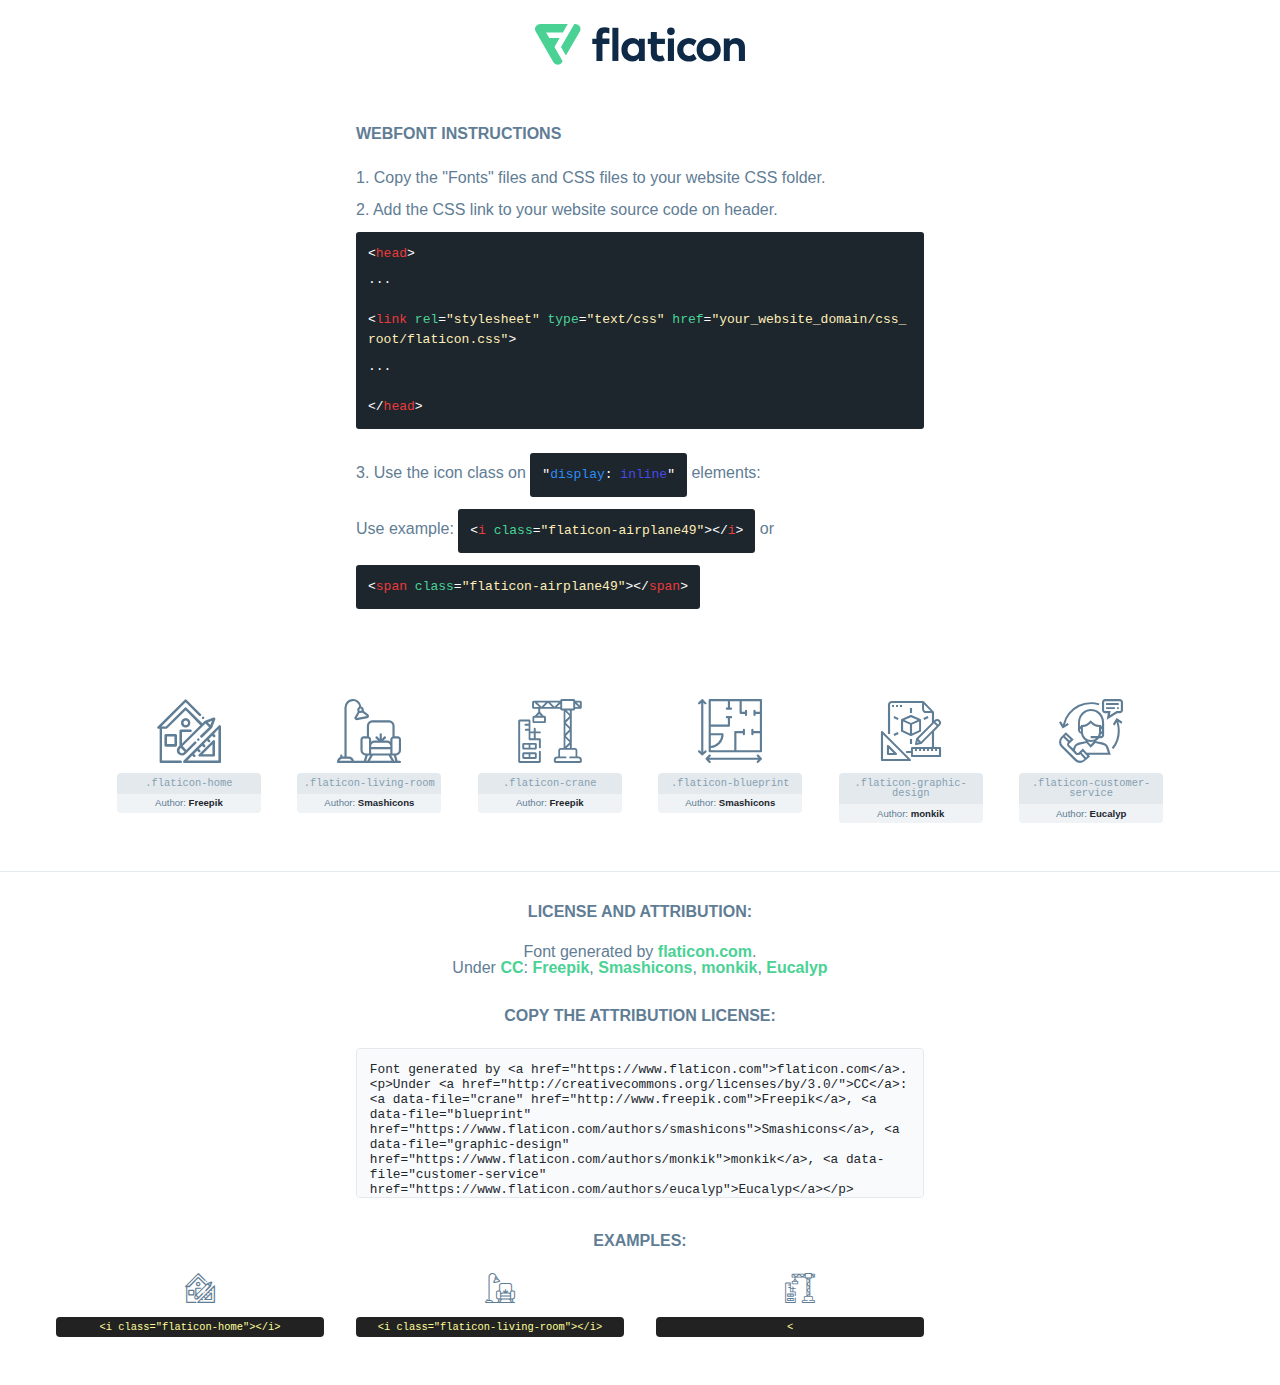
<file: myproject/staticfiles/font-flaticon/flaticon.html>
<!DOCTYPE html>
<html lang="en">
<head>
    <title>Flaticon Webfont</title>
    <link rel="stylesheet" type="text/css" href="flaticon.css"/>
    <meta charset="UTF-8">
    <style>
        html, body, div, span, applet, object, iframe,
        h1, h2, h3, h4, h5, h6, p, blockquote, pre,
        a, abbr, acronym, address, big, cite, code,
        del, dfn, em, img, ins, kbd, q, s, samp,
        small, strike, strong, sub, sup, tt, var,
        b, u, i, center,
        dl, dt, dd, ol, ul, li,
        fieldset, form, label, legend,
        table, caption, tbody, tfoot, thead, tr, th, td,
        article, aside, canvas, details, embed,
        figure, figcaption, footer, header, hgroup,
        menu, nav, output, ruby, section, summary,
        time, mark, audio, video {
            margin: 0;
            padding: 0;
            border: 0;
            font-size: 100%;
            font: inherit;
            vertical-align: baseline;
        }

        /* HTML5 display-role reset for older browsers */
        article, aside, details, figcaption, figure,
        footer, header, hgroup, menu, nav, section {
            display: block;
        }

        body {
            line-height: 1;
        }

        ol, ul {
            list-style: none;
        }

        blockquote, q {
            quotes: none;
        }

        blockquote:before, blockquote:after,
        q:before, q:after {
            content: '';
            content: none;
        }

        table {
            border-collapse: collapse;
            border-spacing: 0;
        }

        body {
            font-family: Helvetica, Arial, sans-serif;
            font-size: 16px;
            color: #5f7d95;
        }

        a {
            color: #4AD295;
            font-weight: bold;
            text-decoration: none;
        }

        * {
            -moz-box-sizing: border-box;
            -webkit-box-sizing: border-box;
            box-sizing: border-box;
            margin: 0;
            padding: 0;
        }

        [class^="flaticon-"]:before, [class*=" flaticon-"]:before, [class^="flaticon-"]:after, [class*=" flaticon-"]:after {
            font-family: Flaticon;
            font-size: 30px;
            font-style: normal;
            margin-left: 20px;
            color: #333;
        }

        .wrapper {
            max-width: 600px;
            margin: auto;
            padding: 0 1em;
        }

        .title {
            margin-bottom: 24px;
            text-transform: uppercase;
            font-weight: bold;
        }

        header {
            text-align: center;
            padding: 24px;
        }

        header .logo {
            width: 210px;
            height: auto;
            border: none;
            display: inline-block;
        }

        header strong {
            font-size: 28px;
            font-weight: 500;
            vertical-align: middle;
        }

        .demo {
            margin: 2em auto;
            line-height: 1.25em;
        }

        .demo ul li {
            margin-bottom: 12px;
        }

        .demo ul li code {
            background-color: #1D262D;
            border-radius: 3px;
            padding: 12px;
            display: inline-block;
            color: #fff;
            font-family: Consolas, Monaco, Lucida Console, Liberation Mono, DejaVu Sans Mono, Bitstream Vera Sans Mono, Courier New, monospace;
            font-weight: lighter;
            margin-top: 12px;
            font-size: 13px;
            word-break: break-all;
        }

        .demo ul li code .red {
            color: #EC3A3B;
        }

        .demo ul li code .green {
            color: #4AD295;
        }

        .demo ul li code .yellow {
            color: #FFEEB6;
        }

        .demo ul li code .blue {
            color: #2C8CF4;
        }

        .demo ul li code .purple {
            color: #4949E7;
        }

        .demo ul li code .dots {
            margin-top: 0.5em;
            display: block;
        }

        #glyphs {
            border-bottom: 1px solid #E3E9ED;
            padding: 2em 0;
            text-align: center;
        }

        .glyph {
            display: inline-block;
            width: 9em;
            margin: 1em;
            text-align: center;
            vertical-align: top;
            background: #FFF;
        }

        .glyph .flaticon {
            padding: 10px;
            display: block;
            font-family: "Flaticon";
            font-size: 64px;
            line-height: 1;
        }

        .glyph .flaticon:before {
            font-size: 64px;
            color: #5f7d95;
            margin-left: 0;
        }

        .class-name {
            font-size: 0.65em;
            background-color: #E3E9ED;
            color: #869FB2;
            border-radius: 4px 4px 0 0;
            padding: 0.5em;
            font-family: Consolas, Monaco, Lucida Console, Liberation Mono, DejaVu Sans Mono, Bitstream Vera Sans Mono, Courier New, monospace;
        }

        .author-name {
            font-size: 0.6em;
            background-color: #EFF3F6;
            border-top: 0;
            border-radius: 0 0 4px 4px;
            padding: 0.5em;
        }

        .author-name a {
            color: #1D262D;
        }

        .class-name:last-child {
            font-size: 10px;
            color: #888;
        }

        .class-name:last-child a {
            font-size: 10px;
            color: #555;
        }

        .glyph > input {
            display: block;
            width: 100px;
            margin: 5px auto;
            text-align: center;
            font-size: 12px;
            cursor: text;
        }

        .glyph > input.icon-input {
            font-family: "Flaticon";
            font-size: 16px;
            margin-bottom: 10px;
        }

        .attribution .title {
            margin-top: 2em;
        }

        .attribution textarea {
            background-color: #F8FAFB;
            color: #1D262D;
            padding: 1em;
            border: none;
            box-shadow: none;
            border: 1px solid #E3E9ED;
            border-radius: 4px;
            resize: none;
            width: 100%;
            height: 150px;
            font-size: 0.8em;
            font-family: Consolas, Monaco, Lucida Console, Liberation Mono, DejaVu Sans Mono, Bitstream Vera Sans Mono, Courier New, monospace;
            -webkit-appearance: none;
        }

        .attribution textarea:hover {
            border-color: #CFD9E0;
        }

        .attribution textarea:focus {
            border-color: #4AD295;
        }

        .iconsuse {
            margin: 2em auto;
            text-align: center;
            max-width: 1200px;
        }

        .iconsuse:after {
            content: '';
            display: table;
            clear: both;
        }

        .iconsuse .image {
            float: left;
            width: 25%;
            padding: 0 1em;
        }

        .iconsuse .image p {
            margin-bottom: 1em;
        }

        .iconsuse .image span {
            display: block;
            font-size: 0.65em;
            background-color: #222;
            color: #fff;
            border-radius: 4px;
            padding: 0.5em;
            color: #FFFF99;
            margin-top: 1em;
            font-family: Consolas, Monaco, Lucida Console, Liberation Mono, DejaVu Sans Mono, Bitstream Vera Sans Mono, Courier New, monospace;
        }

        .flaticon:before {
            color: #5f7d95;
        }

        #footer {
            text-align: center;
            background-color: #1D262D;
            color: #869FB2;
            padding: 12px;
            font-size: 14px;
        }

        #footer a {
            font-weight: normal;
        }

        @media (max-width: 960px) {
            .iconsuse .image {
                width: 50%;
            }
        }

        .preview {
            width: 100px;
            display: inline-block;
            margin: 10px;
        }

        .preview .inner {
            display: inline-block;
            width: 100%;
            text-align: center;
            background: #f5f5f5;
            -webkit-border-radius: 3px 3px 0 0;
            -moz-border-radius: 3px 3px 0 0;
            border-radius: 3px 3px 0 0;
        }

        .preview .inner  {
            line-height: 85px;
            font-size: 40px;
            color: #333;
        }

        .label {
            display: inline-block;
            width: 100%;
            box-sizing: border-box;
            padding: 5px;
            font-size: 10px;
            font-family: Monaco, monospace;
            color: #666;
            white-space: nowrap;
            overflow: hidden;
            text-overflow: ellipsis;
            background: #ddd;
            -webkit-border-radius: 0 0 3px 3px;
            -moz-border-radius: 0 0 3px 3px;
            border-radius: 0 0 3px 3px;
            color: #666;
        }
    </style>
</head>
<body>
    <header>
        <a href="https://www.flaticon.com/" target="_blank" class="logo">
            <svg xmlns="http://www.w3.org/2000/svg" viewBox="0 0 394.3 76.5">
                <path d="M156.6,69.4H145.3V7.1h11.3Z" style="fill:#0e2a47"/>
                <path d="M206.2,69.4h-11V64.8a15.4,15.4,0,0,1-12.6,5.7c-11.6,0-20.3-9.5-20.3-22.1s8.8-22.1,20.3-22.1a15.4,15.4,0,0,1,12.6,5.8V27.5h11Zm-32.4-21c0,6.4,4.2,11.6,10.8,11.6s10.8-4.9,10.8-11.6-4.4-11.6-10.8-11.6S173.9,42,173.9,48.4Z"
                      style="fill:#0e2a47"/>
                <path d="M262.5,13.7a7.2,7.2,0,0,1-14.4,0,7.2,7.2,0,1,1,14.4,0ZM261,69.4H249.6v-42H261Z"
                      style="fill:#0e2a47"/>
                <path id="_Trazado_" data-name="&lt;Trazado&gt;"
                      d="M139.6,17.8a16.6,16.6,0,0,0-8-1.4c-3.2.4-4.9,2-4.9,5.9v5.1h13V37.5h-13v32H115.4v-32h-7.8v-10h7.8V22.2c0-9.9,5.2-16.3,15-16.3a23.4,23.4,0,0,1,9.3,1.8Z"
                      style="fill:#0e2a47"/>
                <path d="M235.1,60c-3.5,0-6.3-1.9-6.3-7.1V37.5H244v-10H228.8V15H217.5V27.5h-5.7v10h5.7V53.7c0,10.9,5.3,16.8,15.7,16.8A22.9,22.9,0,0,0,244,68l-4.3-9.1A12.3,12.3,0,0,1,235.1,60Z"
                      style="fill:#0e2a47"/>
                <path d="M348.9,48.4c0,12.6-9.7,22.1-22.7,22.1s-22.7-9.4-22.7-22.1,9.6-22.1,22.7-22.1S348.9,35.8,348.9,48.4Zm-33.9,0c0,6.8,4.8,11.6,11.1,11.6s11.2-4.8,11.2-11.6-4.8-11.6-11.2-11.6S315.1,41.6,315.1,48.4Z"
                      style="fill:#0e2a47"/>
                <path d="M394.3,42.7V69.4H382.9V46.3c0-6.1-3-9.4-8.2-9.4s-8.9,3.2-8.9,9.5v23H354.6v-42h11v4.9c3-4.5,7.6-6.1,12.3-6.1C387.5,26.3,394.3,33,394.3,42.7Z"
                      style="fill:#0e2a47"/>
                <path d="M298,55.7h0a12.4,12.4,0,0,1-8.2,4.2h-.9l-1.8-.2a10,10,0,0,1-7.4-5.6,13.2,13.2,0,0,1-1.2-5.8,13,13,0,0,1,1.3-5.9,10.1,10.1,0,0,1,7.5-5.5h2.4a11.7,11.7,0,0,1,8.3,4.2l5.5-9.6a19.9,19.9,0,0,0-8.1-4.3,23.4,23.4,0,0,0-6.1-.8,25.2,25.2,0,0,0-7.5,1.1,20.9,20.9,0,0,0-8,4.6,21.9,21.9,0,0,0-6.8,16.4,21.9,21.9,0,0,0,6.7,16.3,20.9,20.9,0,0,0,8,4.6,25.2,25.2,0,0,0,7.7,1.2,23.6,23.6,0,0,0,6.2-.8,20,20,0,0,0,8.1-4.4Z"
                      style="fill:#0e2a47"/>
                <path d="M46.3,26.5H26.9L20.8,16H52.4L61.6,0H9.4A9.3,9.3,0,0,0,1.3,4.7a9.3,9.3,0,0,0,0,9.4L34.6,71.8a9.4,9.4,0,0,0,16.2,0l1.1-1.9L36.6,43.3Z"
                      style="fill:#4ad295"/>
                <path d="M84.2,4.7A9.3,9.3,0,0,0,76.1,0H73.8l-25,43.3,9.2,16L84.2,14A9.3,9.3,0,0,0,84.2,4.7Z"
                      style="fill:#4ad295"/>
            </svg>
        </a>
    </header>
    <section class="demo wrapper">

        <p class="title">Webfont Instructions</p>

        <ul>
            <li>
                <span class="num">1. </span>Copy the "Fonts" files and CSS files to your website CSS folder.
            </li>
            <li>
                <span class="num">2. </span>Add the CSS link to your website source code on header.
                <code class="big">
                    &lt;<span class="red">head</span>&gt;
                    <br/><span class="dots">...</span>
                    <br/>&lt;<span class="red">link</span> <span class="green">rel</span>=<span
                        class="yellow">"stylesheet"</span> <span class="green">type</span>=<span
                        class="yellow">"text/css"</span> <span class="green">href</span>=<span class="yellow">"your_website_domain/css_root/flaticon.css"</span>&gt;
                    <br/><span class="dots">...</span>
                    <br/>&lt;/<span class="red">head</span>&gt;
                </code>
            </li>

            <li>
                <p>
                    <span class="num">3. </span>Use the icon class on <code>"<span class="blue">display</span>:<span
                        class="purple"> inline</span>"</code> elements:
                    <br/>
                    Use example: <code>&lt;<span class="red">i</span> <span class="green">class</span>=<span class="yellow">&quot;flaticon-airplane49&quot;</span>&gt;&lt;/<span
                        class="red">i</span>&gt;</code> or <code>&lt;<span class="red">span</span> <span
                        class="green">class</span>=<span class="yellow">&quot;flaticon-airplane49&quot;</span>&gt;&lt;/<span
                        class="red">span</span>&gt;</code>
            </li>
        </ul>

    </section>
    <section id="glyphs">
            <div class="glyph">
                <i class="flaticon flaticon-home"></i>
                <div class="class-name">.flaticon-home</div>
                <div class="author-name">Author: <a data-file="home" href="http://www.freepik.com">Freepik</a> </div>
            </div>

            <div class="glyph">
                <i class="flaticon flaticon-living-room"></i>
                <div class="class-name">.flaticon-living-room</div>
                <div class="author-name">Author: <a data-file="living-room" href="https://www.flaticon.com/authors/smashicons">Smashicons</a> </div>
            </div>

            <div class="glyph">
                <i class="flaticon flaticon-crane"></i>
                <div class="class-name">.flaticon-crane</div>
                <div class="author-name">Author: <a data-file="crane" href="http://www.freepik.com">Freepik</a> </div>
            </div>

            <div class="glyph">
                <i class="flaticon flaticon-blueprint"></i>
                <div class="class-name">.flaticon-blueprint</div>
                <div class="author-name">Author: <a data-file="blueprint" href="https://www.flaticon.com/authors/smashicons">Smashicons</a> </div>
            </div>

            <div class="glyph">
                <i class="flaticon flaticon-graphic-design"></i>
                <div class="class-name">.flaticon-graphic-design</div>
                <div class="author-name">Author: <a data-file="graphic-design" href="https://www.flaticon.com/authors/monkik">monkik</a> </div>
            </div>

            <div class="glyph">
                <i class="flaticon flaticon-customer-service"></i>
                <div class="class-name">.flaticon-customer-service</div>
                <div class="author-name">Author: <a data-file="customer-service" href="https://www.flaticon.com/authors/eucalyp">Eucalyp</a> </div>
            </div>

    </section>

    <section class="attribution wrapper"   style="text-align:center;">

        <div class="title">License and attribution:</div><div class="attrDiv">Font generated by <a href="https://www.flaticon.com">flaticon.com</a>. <div><p>Under <a href="http://creativecommons.org/licenses/by/3.0/">CC</a>: <a data-file="crane" href="http://www.freepik.com">Freepik</a>, <a data-file="blueprint" href="https://www.flaticon.com/authors/smashicons">Smashicons</a>, <a data-file="graphic-design" href="https://www.flaticon.com/authors/monkik">monkik</a>, <a data-file="customer-service" href="https://www.flaticon.com/authors/eucalyp">Eucalyp</a></p>  </div>
        </div>
        <div class="title">Copy the Attribution License:</div>

        <textarea onclick="this.focus();this.select();">Font generated by &lt;a href=&quot;https://www.flaticon.com&quot;&gt;flaticon.com&lt;/a&gt;. <p>Under <a href="http://creativecommons.org/licenses/by/3.0/">CC</a>: <a data-file="crane" href="http://www.freepik.com">Freepik</a>, <a data-file="blueprint" href="https://www.flaticon.com/authors/smashicons">Smashicons</a>, <a data-file="graphic-design" href="https://www.flaticon.com/authors/monkik">monkik</a>, <a data-file="customer-service" href="https://www.flaticon.com/authors/eucalyp">Eucalyp</a></p> 
        </textarea>

    </section>

    <section class="iconsuse">

        <div class="title">Examples:</div>
            <div class="image">
                <p>
                    <i class="flaticon flaticon-home"></i>
                    <span>&lt;i class=&quot;flaticon-home&quot;&gt;&lt;/i&gt;</span>
                </p>
            </div>
            <div class="image">
                <p>
                    <i class="flaticon flaticon-living-room"></i>
                    <span>&lt;i class=&quot;flaticon-living-room&quot;&gt;&lt;/i&gt;</span>
                </p>
            </div>
            <div class="image">
                <p>
                    <i class="flaticon flaticon-crane"></i>
                    <span>&lt
</file>
<file: myproject/staticfiles/font-flaticon/flaticon.css>
@font-face {
    font-family: "flaticon";
    src: url("./flaticon.ttf?895f34facb80fbcdfb0d421717b6a343") format("truetype"),
url("./flaticon.woff?895f34facb80fbcdfb0d421717b6a343") format("woff"),
url("./flaticon.woff2?895f34facb80fbcdfb0d421717b6a343") format("woff2"),
url("./flaticon.eot?895f34facb80fbcdfb0d421717b6a343#iefix") format("embedded-opentype"),
url("./flaticon.svg?895f34facb80fbcdfb0d421717b6a343#flaticon") format("svg");
}

i[class^="flaticon-"]:before, i[class*=" flaticon-"]:before {
    font-family: flaticon !important;
    font-style: normal;
    font-weight: normal !important;
    font-variant: normal;
    text-transform: none;
    line-height: 1;
    -webkit-font-smoothing: antialiased;
    -moz-osx-font-smoothing: grayscale;
}

.flaticon-home:before {
    content: "\f101";
}
.flaticon-living-room:before {
    content: "\f102";
}
.flaticon-crane:before {
    content: "\f103";
}
.flaticon-blueprint:before {
    content: "\f104";
}
.flaticon-graphic-design:before {
    content: "\f105";
}
.flaticon-customer-service:before {
    content: "\f106";
}
</file>
